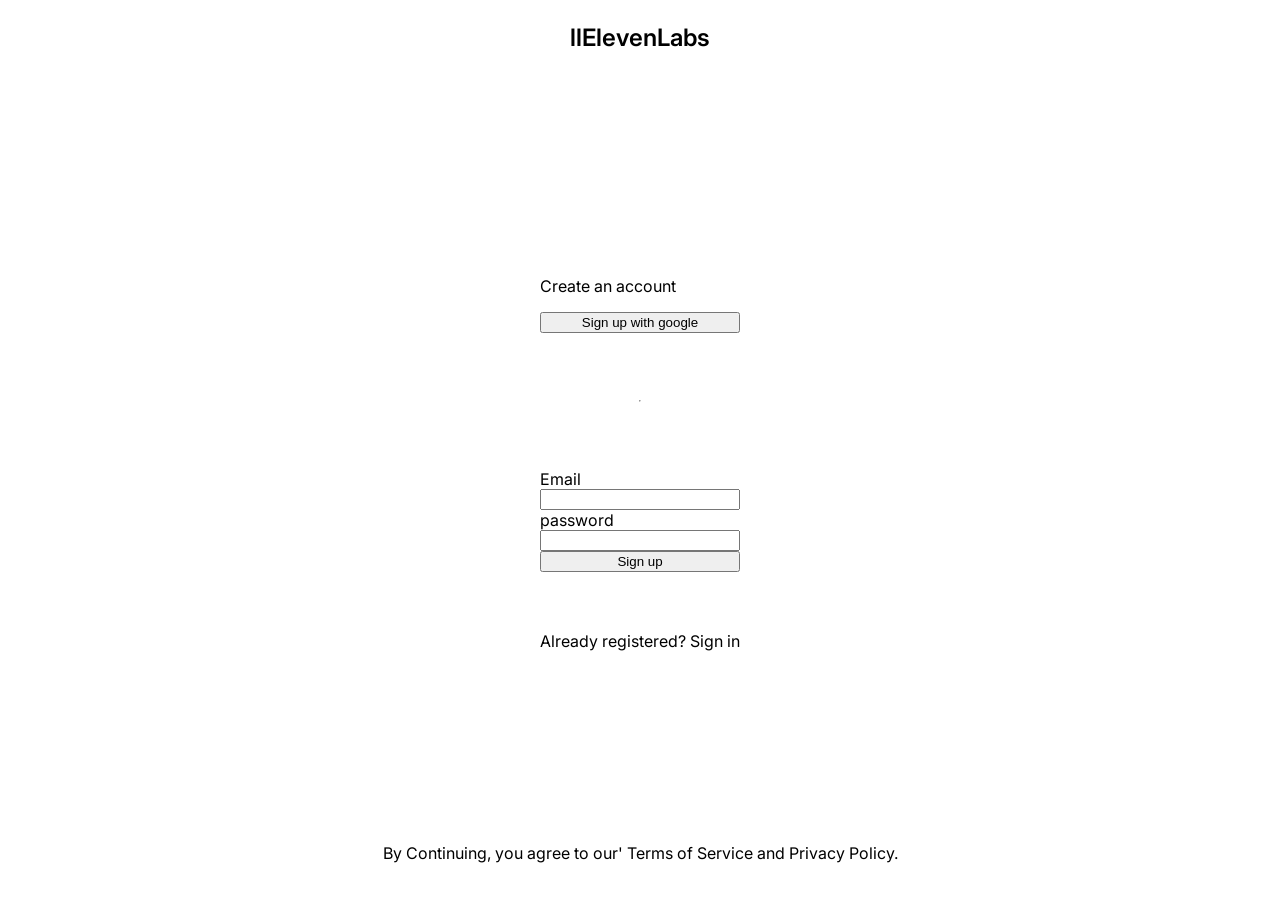
<file: week-1/Assignment-2/index.html>
<html>
    <head>
        <title>Elevenlabs | Signup </title>
        <link rel="stylesheet" href="https://fonts.googleapis.com/css?family=Inter">
        <link rel="stylesheet" href="index.css">
    </head>
    <body>
        <header id="header">
            llElevenLabs
        </header>
        <main>
            <div id="main-container">
                <div class="main-container-section-one">
                    <p>Create an account</p>
                    <button>Sign up with google</button>
                </div>
                <hr size="30">
                <div class="main-container-section-two">
                    <label for="Email">Email</label>
                    <input type="email" name="" id="">
                    <label for="password">password</label>
                    <input type="password" name="" id="">
                    <button>Sign up</button>
                </div>
                <span>Already registered? Sign in</span>
                
            </div>
        </main>
        <footer>
            By Continuing, you agree to our' Terms of Service and Privacy Policy.
        </footer>
    </body>
</html>
</file>
<file: week-1/Assignment-2/index.css>
*{
    width: auto;
    height: auto;
}

body{
    font-family: 'Inter', system-ui, -apple-system, BlinkMacSystemFont,"Segoe UI", Roboto, Helvetica, Arial, sans-serif;
    font-size: 16px;
    display: flex;
    height: 95%;
    flex-direction: column;
    justify-content: space-between;
    align-items: center;
}

#header{
    font-weight: 600;
    font-size: 24px;
    margin: 15px;
}

#main-container{
    display: flex;
    flex-direction: column;
    justify-content: space-around;
    height: 50vh;
    align-items: space-between;
}

.main-container-section-one{
    display: flex;
    flex-direction: column;
}

.main-container-section-two{
    display: flex;
    flex-direction: column;
}
</file>
